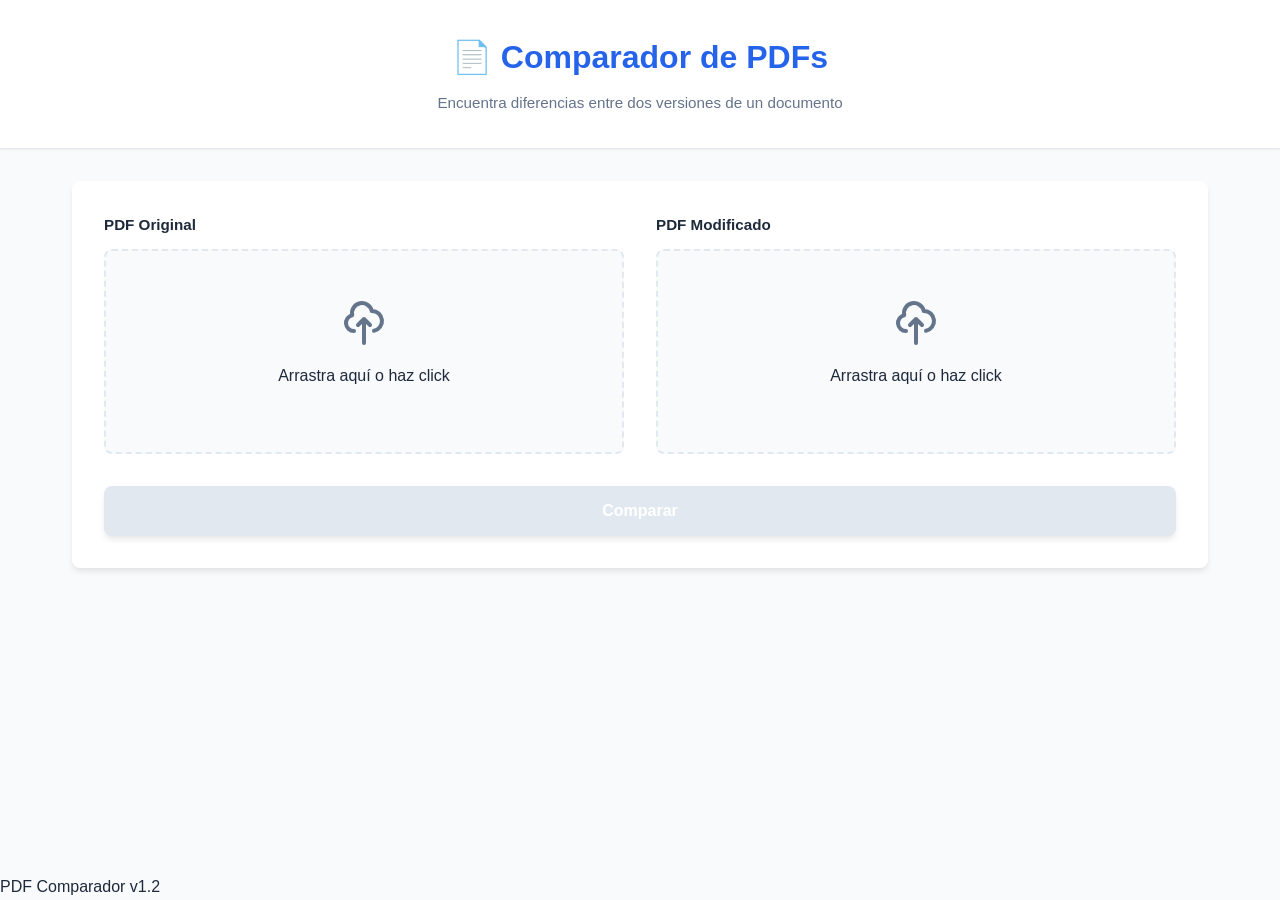
<file: src/index.html>
<!DOCTYPE html>
<html lang="es">
<head>
  <meta charset="UTF-8">
  <meta name="viewport" content="width=device-width, initial-scale=1.0">
  <title>Comparador de PDFs</title>
  <link rel="stylesheet" href="ui/styles/main.css">
</head>
<body>
  <div class="container">
    <header class="header">
      <h1>📄 Comparador de PDFs</h1>
      <p class="subtitle">Encuentra diferencias entre dos versiones de un documento</p>
    </header>

    <main class="main">
      <!-- Upload -->
      <section class="upload-section" id="uploadSection">
        <div class="upload-grid">
          <div class="upload-box">
            <label>PDF Original</label>
            <div class="drop-zone" id="dropA" data-target="fileA">
              <input type="file" id="fileA" accept=".pdf" hidden>
              <div class="drop-content">
                <svg class="icon" viewBox="0 0 24 24" fill="none" stroke="currentColor">
                  <path stroke-linecap="round" stroke-linejoin="round" stroke-width="2" d="M7 16a4 4 0 01-.88-7.903A5 5 0 1115.9 6L16 6a5 5 0 011 9.9M15 13l-3-3m0 0l-3 3m3-3v12" />
                </svg>
                <p>Arrastra aquí o haz click</p>
                <span class="filename" id="nameA"></span>
              </div>
            </div>
          </div>

          <div class="upload-box">
            <label>PDF Modificado</label>
            <div class="drop-zone" id="dropB" data-target="fileB">
              <input type="file" id="fileB" accept=".pdf" hidden>
              <div class="drop-content">
                <svg class="icon" viewBox="0 0 24 24" fill="none" stroke="currentColor">
                  <path stroke-linecap="round" stroke-linejoin="round" stroke-width="2" d="M7 16a4 4 0 01-.88-7.903A5 5 0 1115.9 6L16 6a5 5 0 011 9.9M15 13l-3-3m0 0l-3 3m3-3v12" />
                </svg>
                <p>Arrastra aquí o haz click</p>
                <span class="filename" id="nameB"></span>
              </div>
            </div>
          </div>
        </div>

        <button class="btn-primary" id="btnCompare" disabled>
          <span id="btnText">Comparar</span>
          <span id="btnLoading" hidden>
            <svg class="spinner" viewBox="0 0 24 24">
              <circle class="spinner-circle" cx="12" cy="12" r="10" stroke-width="3" fill="none"/>
            </svg>
            Procesando...
          </span>
        </button>
      </section>

      <!-- Results -->
      <section class="results" id="results" hidden>
        <div class="results-header">
          <h2>Resultados</h2>
          <div class="summary" id="summary"></div>
        </div>

        <div class="filters" id="filters">
          <button class="filter active" data-filter="all">
            Todas <span class="badge" id="badgeAll">0</span>
          </button>
          <button class="filter" data-filter="CHANGED">
            🟡 Modificadas <span class="badge" id="badgeChanged">0</span>
          </button>
          <button class="filter" data-filter="ADDED">
            🟢 Agregadas <span class="badge" id="badgeAdded">0</span>
          </button>
          <button class="filter" data-filter="REMOVED">
            🔴 Removidas <span class="badge" id="badgeRemoved">0</span>
          </button>
        </div>

        <div class="diff-list" id="list"></div>

        <div class="actions">
          <button class="btn-secondary" id="btnHTML">Exportar HTML</button>
          <button class="btn-secondary" id="btnJSON">Exportar JSON</button>
          <button class="btn-secondary" id="btnReset">Nueva Comparación</button>
        </div>
      </section>

      <!-- Error -->
      <section class="error" id="error" hidden>
        <div class="error-box">
          <h3>Error</h3>
          <p id="errorMsg"></p>
          <button class="btn-secondary" id="btnDismiss">Cerrar</button>
        </div>
      </section>
    </main>

    <footer>
      <p>PDF Comparador v1.2</p>
    </footer>
  </div>

  <script type="module" src="ui/app.js"></script>
</body>
</html>
</file>
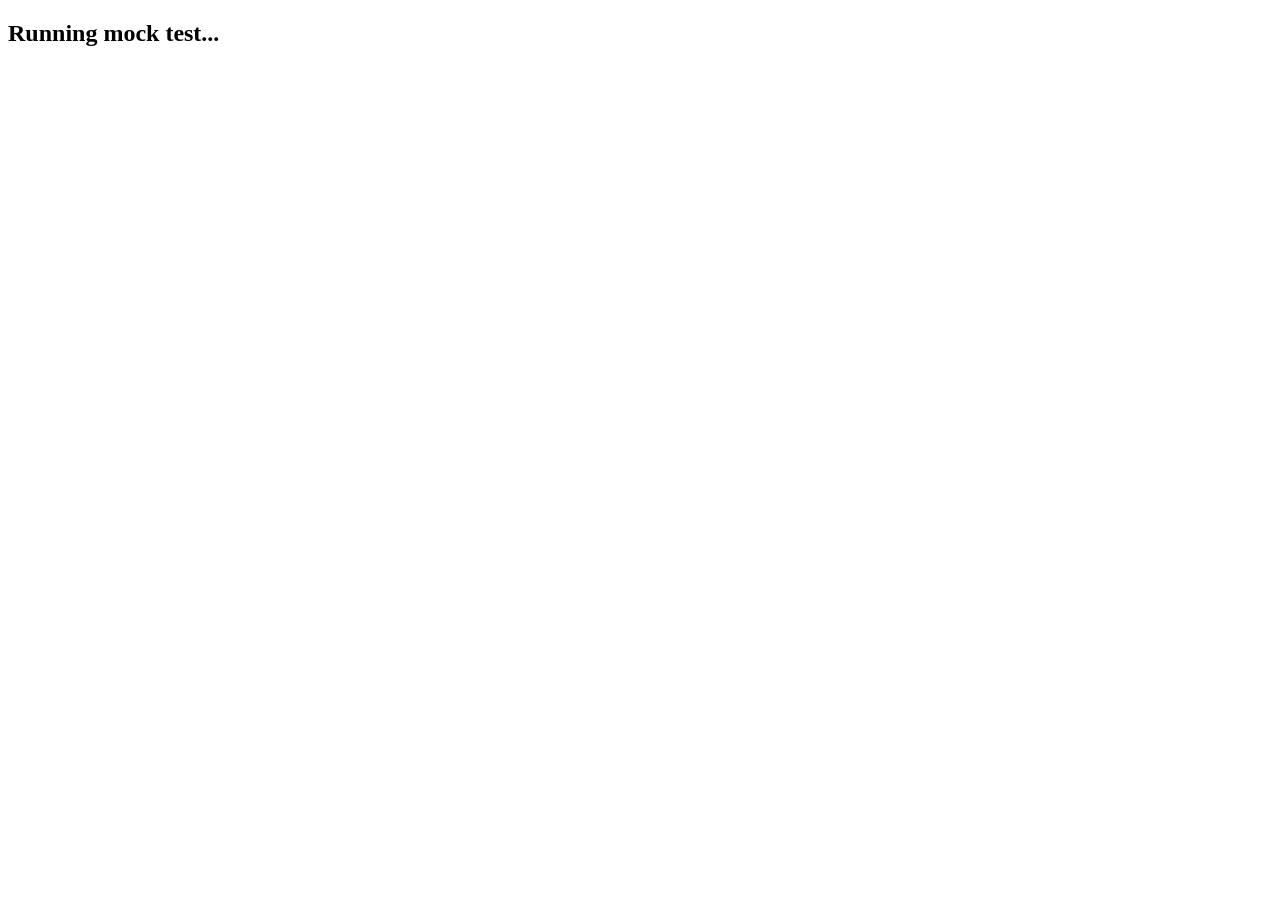
<file: src/dev/test.html>
<!DOCTYPE html>
<html>
<head>
  <meta charset="UTF-8">
  <title>Dev Runner</title>
</head>
<body>
  <h2>Running mock test...</h2>

  <script type="module">
    import "../dev/mockRun.js";
  </script>

</body>
</html>
</file>
<file: src/ui/styles/main.css>
/* Variables */
:root {
  --color-primary: #2563eb;
  --color-primary-hover: #1d4ed8;
  --color-success: #10b981;
  --color-warning: #f59e0b;
  --color-danger: #ef4444;
  --color-bg: #f8fafc;
  --color-surface: #ffffff;
  --color-border: #e2e8f0;
  --color-text: #1e293b;
  --color-text-muted: #64748b;
  --shadow-sm: 0 1px 2px 0 rgba(0, 0, 0, 0.05);
  --shadow-md: 0 4px 6px -1px rgba(0, 0, 0, 0.1);
  --shadow-lg: 0 10px 15px -3px rgba(0, 0, 0, 0.1);
  --radius: 0.5rem;
}

* {
  margin: 0;
  padding: 0;
  box-sizing: border-box;
}

body {
  font-family: -apple-system, BlinkMacSystemFont, 'Segoe UI', Roboto, Oxygen, Ubuntu, Cantarell, sans-serif;
  background: var(--color-bg);
  color: var(--color-text);
  line-height: 1.6;
}

.container {
  min-height: 100vh;
  display: flex;
  flex-direction: column;
}

/* Header */
.header {
  background: var(--color-surface);
  padding: 2rem;
  text-align: center;
  border-bottom: 1px solid var(--color-border);
  box-shadow: var(--shadow-sm);
}

.header h1 {
  font-size: 2rem;
  margin-bottom: 0.5rem;
  color: var(--color-primary);
}

.subtitle {
  color: var(--color-text-muted);
  font-size: 0.95rem;
}

/* Main */
.main {
  flex: 1;
  max-width: 1200px;
  width: 100%;
  margin: 0 auto;
  padding: 2rem;
}

/* Upload Section */
.upload-section {
  background: var(--color-surface);
  padding: 2rem;
  border-radius: var(--radius);
  box-shadow: var(--shadow-md);
}

.upload-grid {
  display: grid;
  grid-template-columns: 1fr 1fr;
  gap: 2rem;
  margin-bottom: 2rem;
}

@media (max-width: 768px) {
  .upload-grid {
    grid-template-columns: 1fr;
  }
}

.upload-box {
  display: flex;
  flex-direction: column;
  gap: 0.75rem;
}

label {
  font-weight: 600;
  font-size: 0.95rem;
  color: var(--color-text);
}

.drop-zone {
  border: 2px dashed var(--color-border);
  border-radius: var(--radius);
  padding: 3rem 1rem;
  text-align: center;
  cursor: pointer;
  transition: all 0.2s;
  background: var(--color-bg);
}

.drop-zone:hover {
  border-color: var(--color-primary);
  background: #eff6ff;
}

.drop-zone.drag-over {
  border-color: var(--color-primary);
  background: #dbeafe;
  transform: scale(1.02);
}

.drop-zone.has-file {
  border-color: var(--color-success);
  background: #f0fdf4;
}

.drop-content {
  display: flex;
  flex-direction: column;
  align-items: center;
  gap: 0.5rem;
}

.icon {
  width: 3rem;
  height: 3rem;
  color: var(--color-text-muted);
  margin-bottom: 0.5rem;
}

.drop-zone:hover .icon {
  color: var(--color-primary);
}

.drop-text {
  font-size: 1rem;
  font-weight: 500;
  color: var(--color-text);
}

.drop-hint {
  font-size: 0.875rem;
  color: var(--color-text-muted);
}

.filename {
  margin-top: 0.5rem;
  font-size: 0.875rem;
  color: var(--color-success);
  font-weight: 500;
}

/* Buttons */
.btn-primary {
  width: 100%;
  padding: 1rem 2rem;
  background: var(--color-primary);
  color: white;
  border: none;
  border-radius: var(--radius);
  font-size: 1rem;
  font-weight: 600;
  cursor: pointer;
  transition: all 0.2s;
  box-shadow: var(--shadow-md);
}

.btn-primary:hover:not(:disabled) {
  background: var(--color-primary-hover);
  transform: translateY(-2px);
  box-shadow: var(--shadow-lg);
}

.btn-primary:disabled {
  background: var(--color-border);
  cursor: not-allowed;
  transform: none;
}

.btn-loader {
  display: flex;
  align-items: center;
  justify-content: center;
  gap: 0.5rem;
}

.spinner {
  width: 1.25rem;
  height: 1.25rem;
  animation: spin 1s linear infinite;
}

.spinner-circle {
  stroke: currentColor;
  stroke-dasharray: 50;
  stroke-dashoffset: 0;
  animation: spinner-dash 1.5s ease-in-out infinite;
}

@keyframes spin {
  to { transform: rotate(360deg); }
}

@keyframes spinner-dash {
  0% { stroke-dashoffset: 50; }
  50% { stroke-dashoffset: 12.5; }
  100% { stroke-dashoffset: 50; }
}

.btn-secondary {
  padding: 0.75rem 1.5rem;
  background: var(--color-surface);
  color: var(--color-text);
  border: 1px solid var(--color-border);
  border-radius: var(--radius);
  font-size: 0.9rem;
  font-weight: 500;
  cursor: pointer;
  transition: all 0.2s;
}

.btn-secondary:hover {
  background: var(--color-bg);
  border-color: var(--color-text-muted);
}

/* Results Section */
.results {
  background: var(--color-surface);
  padding: 2rem;
  border-radius: var(--radius);
  box-shadow: var(--shadow-md);
}

.results-header {
  margin-bottom: 1.5rem;
  padding-bottom: 1rem;
  border-bottom: 1px solid var(--color-border);
}

.results-header h2 {
  font-size: 1.5rem;
  margin-bottom: 0.5rem;
}

.summary {
  font-size: 1.1rem;
  color: var(--color-success);
  font-weight: 600;
}

.filters {
  display: flex;
  gap: 0.75rem;
  margin-bottom: 1.5rem;
  flex-wrap: wrap;
}

.filter {
  padding: 0.5rem 1rem;
  background: var(--color-surface);
  border: 1px solid var(--color-border);
  border-radius: var(--radius);
  font-size: 0.875rem;
  cursor: pointer;
  transition: all 0.2s;
  display: flex;
  align-items: center;
  gap: 0.5rem;
}

.filter:hover {
  background: var(--color-bg);
}

.filter.active {
  background: var(--color-primary);
  color: white;
  border-color: var(--color-primary);
}

.badge {
  background: rgba(0, 0, 0, 0.1);
  padding: 0.125rem 0.5rem;
  border-radius: 1rem;
  font-size: 0.75rem;
  font-weight: 600;
}

.filter.active .badge {
  background: rgba(255, 255, 255, 0.2);
}

/* Results List */
.diff-list {
  display: flex;
  flex-direction: column;
  gap: 1rem;
  margin-bottom: 1.5rem;
}

.diff-item {
  border: 1px solid var(--color-border);
  border-radius: var(--radius);
  padding: 1rem;
  transition: all 0.2s;
}

.diff-item:hover {
  box-shadow: var(--shadow-md);
}

.diff-item.hidden {
  display: none;
}

.diff-header {
  display: flex;
  align-items: center;
  gap: 0.5rem;
  margin-bottom: 0.75rem;
  font-weight: 600;
  font-size: 0.9rem;
}

.diff-kind {
  padding: 0.25rem 0.75rem;
  border-radius: var(--radius);
  font-size: 0.75rem;
  font-weight: 600;
}

.diff-kind.CHANGED {
  background: #fef3c7;
  color: #92400e;
}

.diff-kind.ADDED {
  background: #d1fae5;
  color: #065f46;
}

.diff-kind.REMOVED {
  background: #fee2e2;
  color: #991b1b;
}

.diff-content {
  display: flex;
  flex-direction: column;
  gap: 0.5rem;
}

.diff-text {
  padding: 0.75rem;
  border-radius: 0.25rem;
  font-family: 'Monaco', 'Menlo', monospace;
  font-size: 0.875rem;
  line-height: 1.5;
}

.diff-original {
  background: #fee2e2;
  border-left: 3px solid var(--color-danger);
}

.diff-evaluated {
  background: #d1fae5;
  border-left: 3px solid var(--color-success);
}

.diff-label {
  font-size: 0.75rem;
  font-weight: 600;
  color: var(--color-text-muted);
  margin-bottom: 0.25rem;
}

/* Results Actions */
.actions {
  display: flex;
  gap: 1rem;
  padding-top: 1rem;
  border-top: 1px solid var(--color-border);
  flex-wrap: wrap;
}

/* Error Section */
.error {
  background: var(--color-surface);
  padding: 2rem;
  border-radius: var(--radius);
  box-shadow: var(--shadow-md);
}

.error-box {
  background: #fee2e2;
  border: 1px solid #fecaca;
  border-radius: var(--radius);
  padding: 1.5rem;
  text-align: center;
}

.error-box h3 {
  color: var(--color-danger);
  margin-bottom: 0.75rem;
}

.error-box p {
  color: #991b1b;
  margin-bottom: 1rem;
}

/* Footer */
.footer {
  background: var(--color-surface);
  padding: 1.5rem;
  text-align: center;
  border-top: 1px solid var(--color-border);
  color: var(--color-text-muted);
  font-size: 0.875rem;
}
</file>
